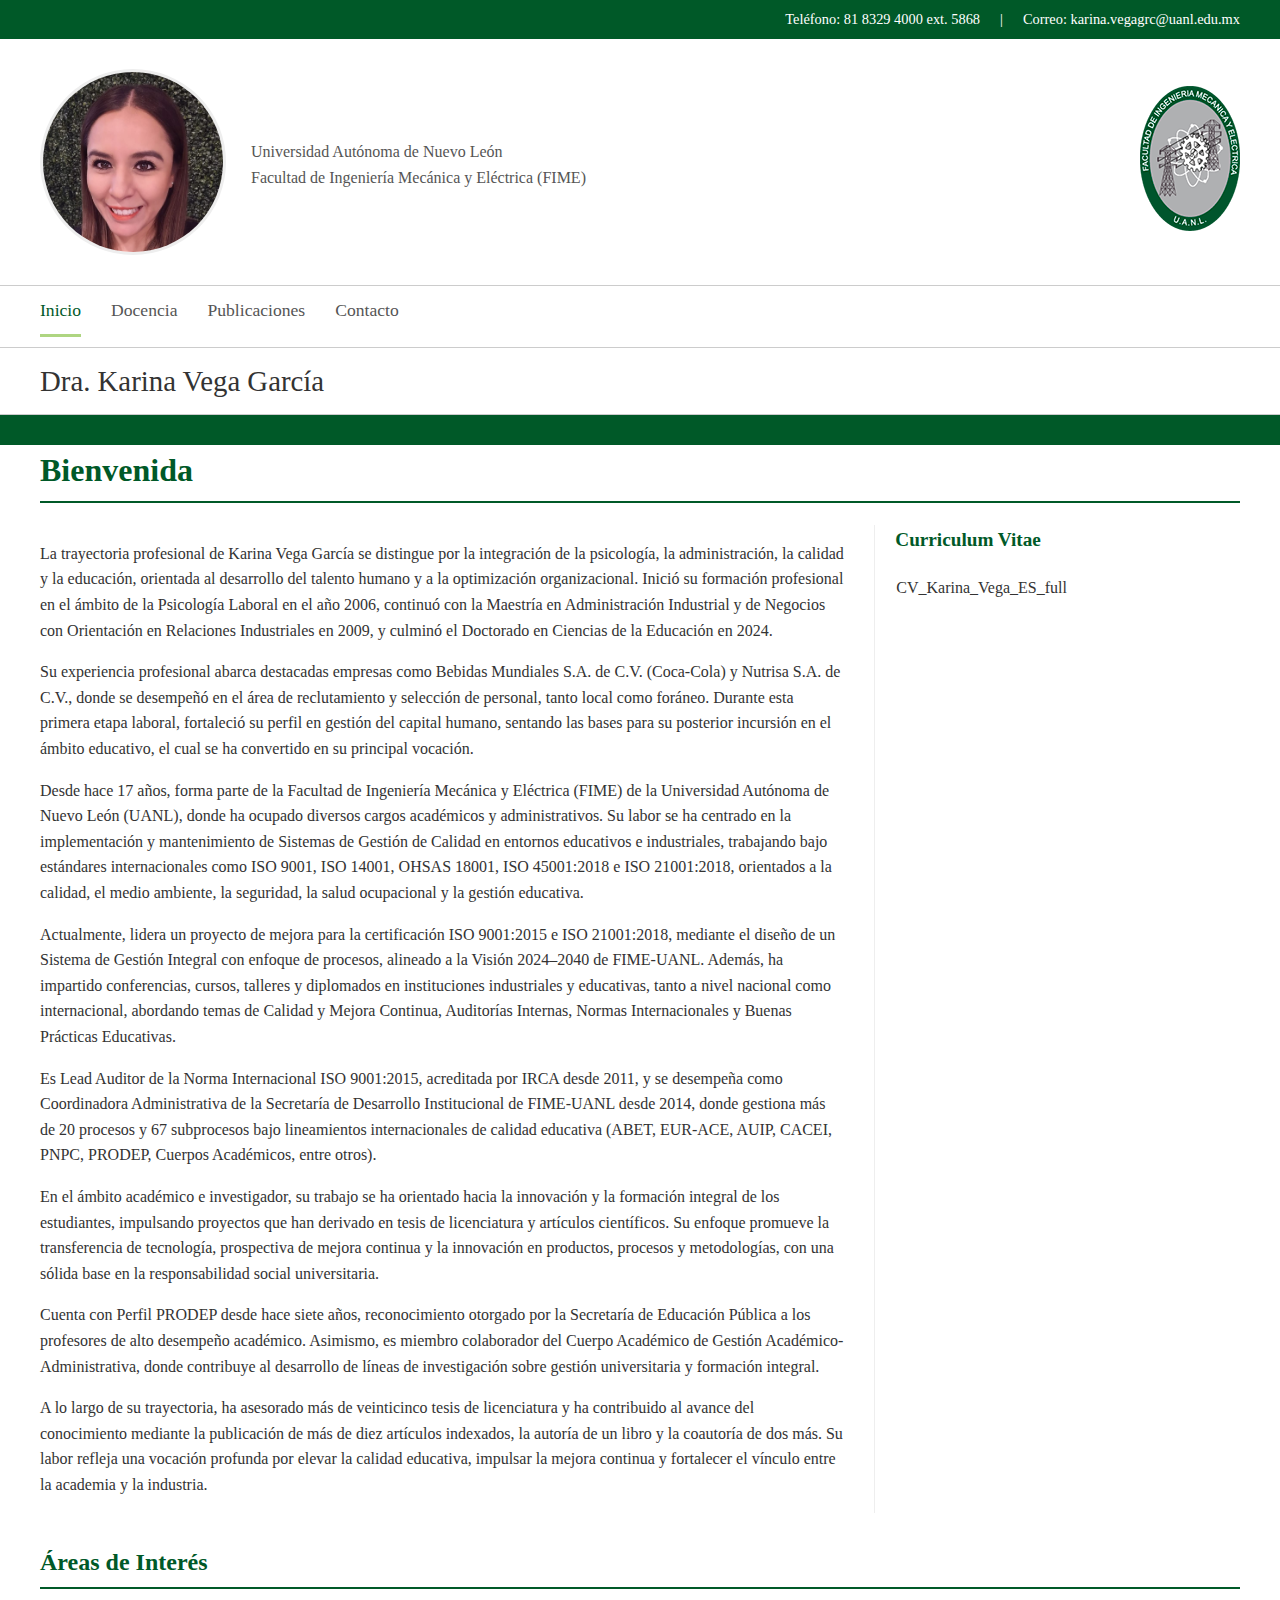
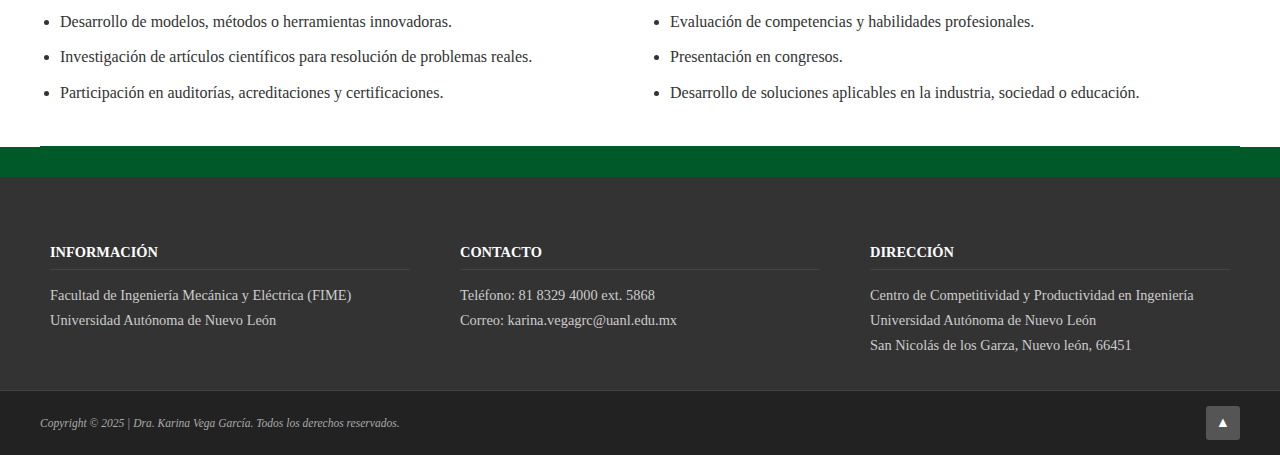
<file: index.html>
<!DOCTYPE html>
<html lang="es">
<head>
    <meta charset="UTF-8">
    <meta name="viewport" content="width=device-width, initial-scale=1.0">
    <title>Dra. Karina Vega García - Inicio</title>
    <link rel="stylesheet" href="styles.css"> 
</head>
<body>

    <div class="top-bar-wrapper">
        <div class="top-bar-content">
            <span>Teléfono: 81 8329 4000 ext. 5868</span> | <span>Correo: karina.vegagrc@uanl.edu.mx</span>
        </div>
    </div>

    <div class="header-main-wrapper">
        <div class="header-info-content">
            <div class="profile-header">
                <img src="karina_vega.jpg" alt="Foto de Perfil Dra. Karina Vega García" class="profile-pic-large">
                <div class="text-info">
                    <h2></h2> 
                    <p>Universidad Autónoma de Nuevo León</p>
                    <p>Facultad de Ingeniería Mecánica y Eléctrica (FIME)</p>
                </div>
            </div>
            <div class="university-logo">
                <img src="fime-logo.png" alt="Logo de la FIME" class="uni-logo"> 
            </div>
        </div>
        <hr class="header-separator">
    </div>

    <nav class="main-nav-lines">
        <div class="nav-content">
            <ul>
                <li><a href="index.html" class="active">Inicio</a></li>
                <li><a href="docencia.html">Docencia</a></li>
                <li><a href="publicaciones.html">Publicaciones</a></li>
                <li><a href="contacto.html">Contacto</a></li>
            </ul>
        </div>
    </nav>

    <section id="name-title" class="name-section-title">
        <div class="name-content-wrapper">
            <h1>Dra. Karina Vega García</h1>
        </div>
    </section>

    <div class="container-full-width"> 
        <div class="main-content">
            
            <section id="Inicio">
                <h1 class="section-title">Bienvenida</h1>
                
                <div class="bio-cv-container">
                    
                    <div class="bio-column">
                        
                        <p>La trayectoria profesional de Karina Vega García se distingue por la integración de la psicología, la administración, la calidad y la educación, orientada al desarrollo del talento humano y a la optimización organizacional. Inició su formación profesional en el ámbito de la Psicología Laboral en el año 2006, continuó con la Maestría en Administración Industrial y de Negocios con Orientación en Relaciones Industriales en 2009, y culminó el Doctorado en Ciencias de la Educación en 2024.</p>
                        
                        <p>Su experiencia profesional abarca destacadas empresas como Bebidas Mundiales S.A. de C.V. (Coca-Cola) y Nutrisa S.A. de C.V., donde se desempeñó en el área de reclutamiento y selección de personal, tanto local como foráneo. Durante esta primera etapa laboral, fortaleció su perfil en gestión del capital humano, sentando las bases para su posterior incursión en el ámbito educativo, el cual se ha convertido en su principal vocación.</p>

                        <p>Desde hace 17 años, forma parte de la Facultad de Ingeniería Mecánica y Eléctrica (FIME) de la Universidad Autónoma de Nuevo León (UANL), donde ha ocupado diversos cargos académicos y administrativos. Su labor se ha centrado en la implementación y mantenimiento de Sistemas de Gestión de Calidad en entornos educativos e industriales, trabajando bajo estándares internacionales como ISO 9001, ISO 14001, OHSAS 18001, ISO 45001:2018 e ISO 21001:2018, orientados a la calidad, el medio ambiente, la seguridad, la salud ocupacional y la gestión educativa.</p>

                        <p>Actualmente, lidera un proyecto de mejora para la certificación ISO 9001:2015 e ISO 21001:2018, mediante el diseño de un Sistema de Gestión Integral con enfoque de procesos, alineado a la Visión 2024–2040 de FIME-UANL. Además, ha impartido conferencias, cursos, talleres y diplomados en instituciones industriales y educativas, tanto a nivel nacional como internacional, abordando temas de Calidad y Mejora Continua, Auditorías Internas, Normas Internacionales y Buenas Prácticas Educativas.</p>

                        <p>Es Lead Auditor de la Norma Internacional ISO 9001:2015, acreditada por IRCA desde 2011, y se desempeña como Coordinadora Administrativa de la Secretaría de Desarrollo Institucional de FIME-UANL desde 2014, donde gestiona más de 20 procesos y 67 subprocesos bajo lineamientos internacionales de calidad educativa (ABET, EUR-ACE, AUIP, CACEI, PNPC, PRODEP, Cuerpos Académicos, entre otros).</p>

                        <p>En el ámbito académico e investigador, su trabajo se ha orientado hacia la innovación y la formación integral de los estudiantes, impulsando proyectos que han derivado en tesis de licenciatura y artículos científicos. Su enfoque promueve la transferencia de tecnología, prospectiva de mejora continua y la innovación en productos, procesos y metodologías, con una sólida base en la responsabilidad social universitaria.</p>

                        <p>Cuenta con Perfil PRODEP desde hace siete años, reconocimiento otorgado por la Secretaría de Educación Pública a los profesores de alto desempeño académico. Asimismo, es miembro colaborador del Cuerpo Académico de Gestión Académico-Administrativa, donde contribuye al desarrollo de líneas de investigación sobre gestión universitaria y formación integral.</p>
                        
                        <p>A lo largo de su trayectoria, ha asesorado más de veinticinco tesis de licenciatura y ha contribuido al avance del conocimiento mediante la publicación de más de diez artículos indexados, la autoría de un libro y la coautoría de dos más. Su labor refleja una vocación profunda por elevar la calidad educativa, impulsar la mejora continua y fortalecer el vínculo entre la academia y la industria.</p>

                    </div>
                    
                    <div class="cv-column">
                        <h2 class="cv-title">Curriculum Vitae</h2>
                        <a href="Karina_Vega_Garcia_CV.pdf" target="_blank" class="cv-download-link">CV_Karina_Vega_ES_full</a>
                    </div>
                </div>
                
                <h2 class="section-title">Áreas de Interés</h2>
                
                <div class="two-column-list">
                    <ul>
                        <li>Desarrollo de modelos, métodos o herramientas innovadoras.</li>
                        <li>Investigación de artículos científicos para resolución de problemas reales.</li>
                        <li>Participación en auditorías, acreditaciones y certificaciones.</li>
                        <li>Evaluación de competencias y habilidades profesionales.</li>
                        <li>Presentación en congresos.</li>
                        <li>Desarrollo de soluciones aplicables en la industria, sociedad o educación.</li>    
                    </ul>
                </div>
                </section>

            <hr>
        </div>
    </div>

    <footer>
        <div class="footer-widgets-wrapper">
            <div class="footer-content-columns">
                
                <div class="footer-column info">
                    <h3>INFORMACIÓN</h3>
                    <p>Facultad de Ingeniería Mecánica y Eléctrica (FIME)</p>
                    <p>Universidad Autónoma de Nuevo León</p>
                </div>

                <div class="footer-column contact">
                    <h3>CONTACTO</h3>
                    <p>Teléfono: 81 8329 4000 ext. 5868</p>
                    <p>Correo: karina.vegagrc@uanl.edu.mx</p>
                </div>

                <div class="footer-column address">
                    <h3>DIRECCIÓN</h3>
                    <p>Centro de Competitividad y Productividad en Ingeniería</p>
                    <p>Universidad Autónoma de Nuevo León</p>
                    <p>San Nicolás de los Garza, Nuevo león, 66451</p>
                </div>
                
            </div>
        </div>
        
        <div class="footer-copyright">
            <div class="copyright-content">
                <p>Copyright © 2025 | Dra. Karina Vega García. Todos los derechos reservados.</p>
                <a href="#top" class="back-to-top">▲</a>
            </div>
        </div>
    </footer>

</body>
</html>
</file>
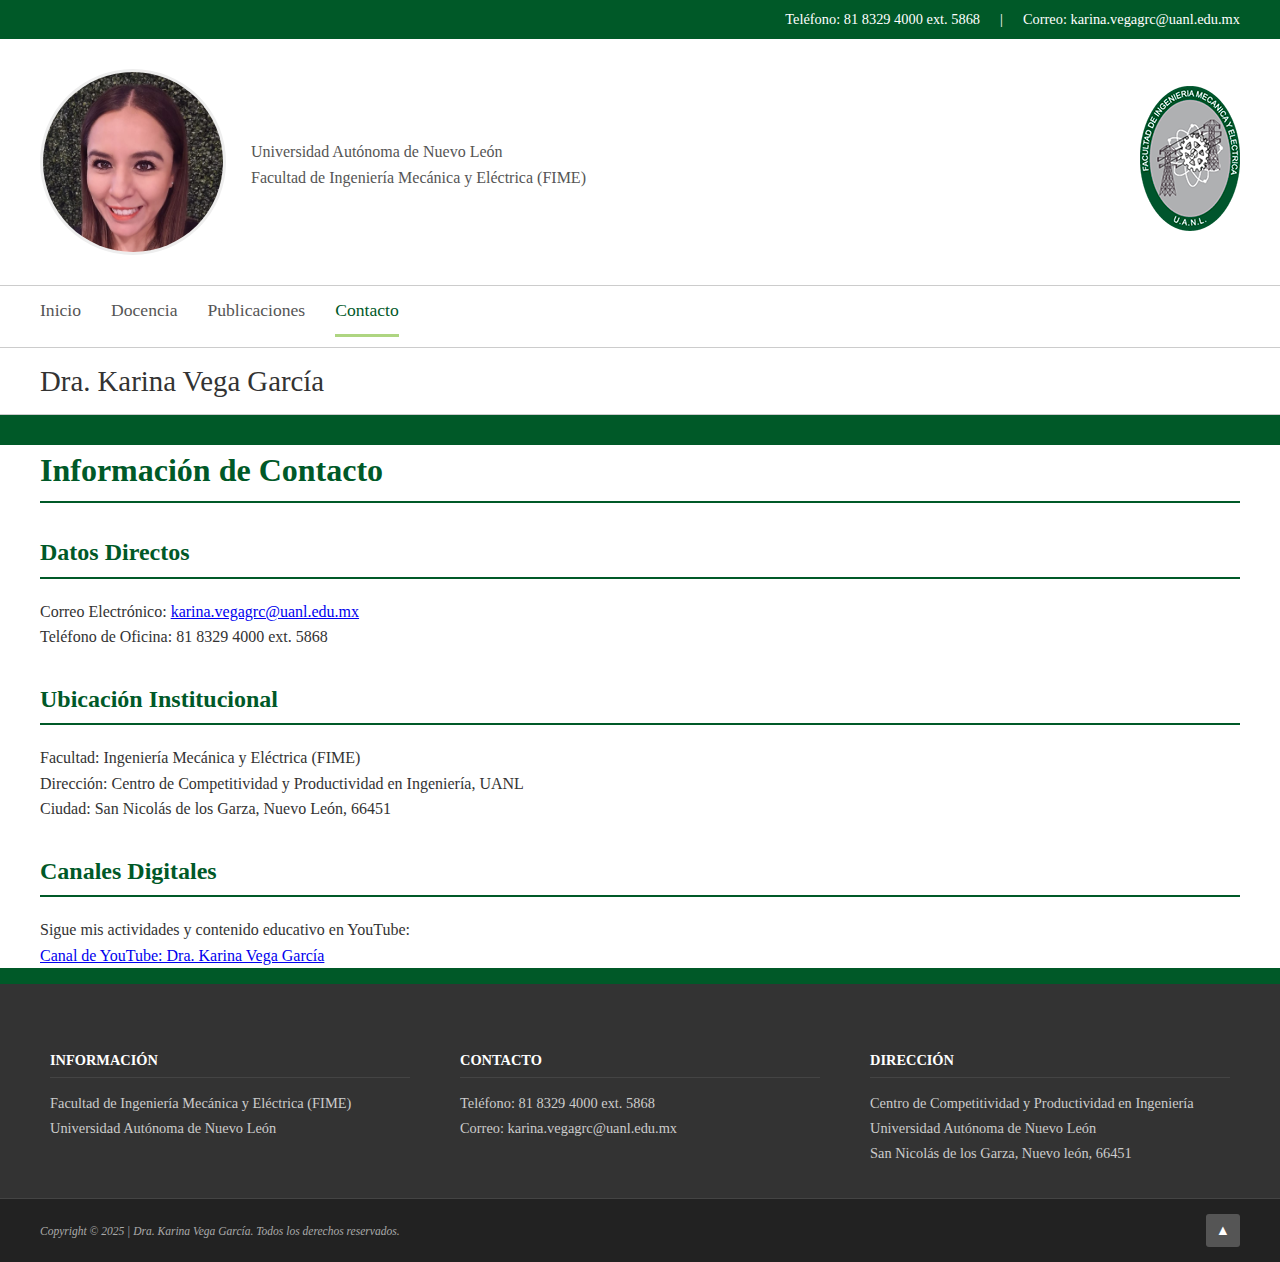
<file: contacto.html>
<!DOCTYPE html>
<html lang="es">
<head>
    <meta charset="UTF-8">
    <meta name="viewport" content="width=device-width, initial-scale=1.0">
    <title>Dra. Karina Vega García - Contacto</title>
    <link rel="stylesheet" href="styles.css"> 
</head>
<body>

    <div class="top-bar-wrapper">
        <div class="top-bar-content">
            <span>Teléfono: 81 8329 4000 ext. 5868</span> | <span>Correo: karina.vegagrc@uanl.edu.mx</span>
        </div>
    </div>

    <div class="header-main-wrapper">
        <div class="header-info-content">
            <div class="profile-header">
                <img src="karina_vega.jpg" alt="Foto de Perfil Dra. Karina Vega García" class="profile-pic-large">
                <div class="text-info">
                    <h2></h2> 
                    <p>Universidad Autónoma de Nuevo León</p>
                    <p>Facultad de Ingeniería Mecánica y Eléctrica (FIME)</p>
                </div>
            </div>
            <div class="university-logo">
                <img src="fime-logo.png" alt="Logo de la FIME" class="uni-logo"> 
            </div>
        </div>
        <hr class="header-separator">
    </div>

    <nav class="main-nav-lines">
        <div class="nav-content">
            <ul>
                <li><a href="index.html">Inicio</a></li>
                <li><a href="docencia.html">Docencia</a></li>
                <li><a href="publicaciones.html">Publicaciones</a></li>
                <li><a href="contacto.html" class="active">Contacto</a></li> </ul>
        </div>
    </nav>

    <section id="name-title" class="name-section-title">
        <div class="name-content-wrapper">
            <h1>Dra. Karina Vega García</h1>
        </div>
    </section>

    <div class="container-full-width"> 
        <div class="main-content">
            
            <section id="contact">
                <h1 class="section-title">Información de Contacto</h1>
                
                <h2 class="section-title">Datos Directos</h2>
                <p>
                    Correo Electrónico: <a href="mailto:karina.vegagrc@uanl.edu.mx">karina.vegagrc@uanl.edu.mx</a><br>
                    Teléfono de Oficina: 81 8329 4000 ext. 5868
                </p>

                <h2 class="section-title">Ubicación Institucional</h2>
                <p>
                    Facultad: Ingeniería Mecánica y Eléctrica (FIME)<br>
                    Dirección: Centro de Competitividad y Productividad en Ingeniería, UANL<br>
                    Ciudad: San Nicolás de los Garza, Nuevo León, 66451
                </p>
                
                <h2 class="section-title">Canales Digitales</h2>
                <p>
                    Sigue mis actividades y contenido educativo en YouTube:
                    <br>
                    <a href="https://www.youtube.com/@DraKarinaVegaGarc%C3%ADa" target="_blank">
                        Canal de YouTube: Dra. Karina Vega García
                    </a>
                </p>
            </section>
            
        </div>
    </div>

    <footer>
        <div class="footer-widgets-wrapper">
            <div class="footer-content-columns">
                
                <div class="footer-column info">
                    <h3>INFORMACIÓN</h3>
                    <p>Facultad de Ingeniería Mecánica y Eléctrica (FIME)</p>
                    <p>Universidad Autónoma de Nuevo León</p>
                </div>

                <div class="footer-column contact">
                    <h3>CONTACTO</h3>
                    <p>Teléfono: 81 8329 4000 ext. 5868</p>
                    <p>Correo: karina.vegagrc@uanl.edu.mx</p>
                </div>

                <div class="footer-column address">
                    <h3>DIRECCIÓN</h3>
                    <p>Centro de Competitividad y Productividad en Ingeniería</p>
                    <p>Universidad Autónoma de Nuevo León</p>
                    <p>San Nicolás de los Garza, Nuevo león, 66451</p>
                </div>
                
            </div>
        </div>
        
        <div class="footer-copyright">
            <div class="copyright-content">
                <p>Copyright © 2025 | Dra. Karina Vega García. Todos los derechos reservados.</p>
                <a href="#top" class="back-to-top">▲</a>
            </div>
        </div>
    </footer>

</body>
</html>
</file>
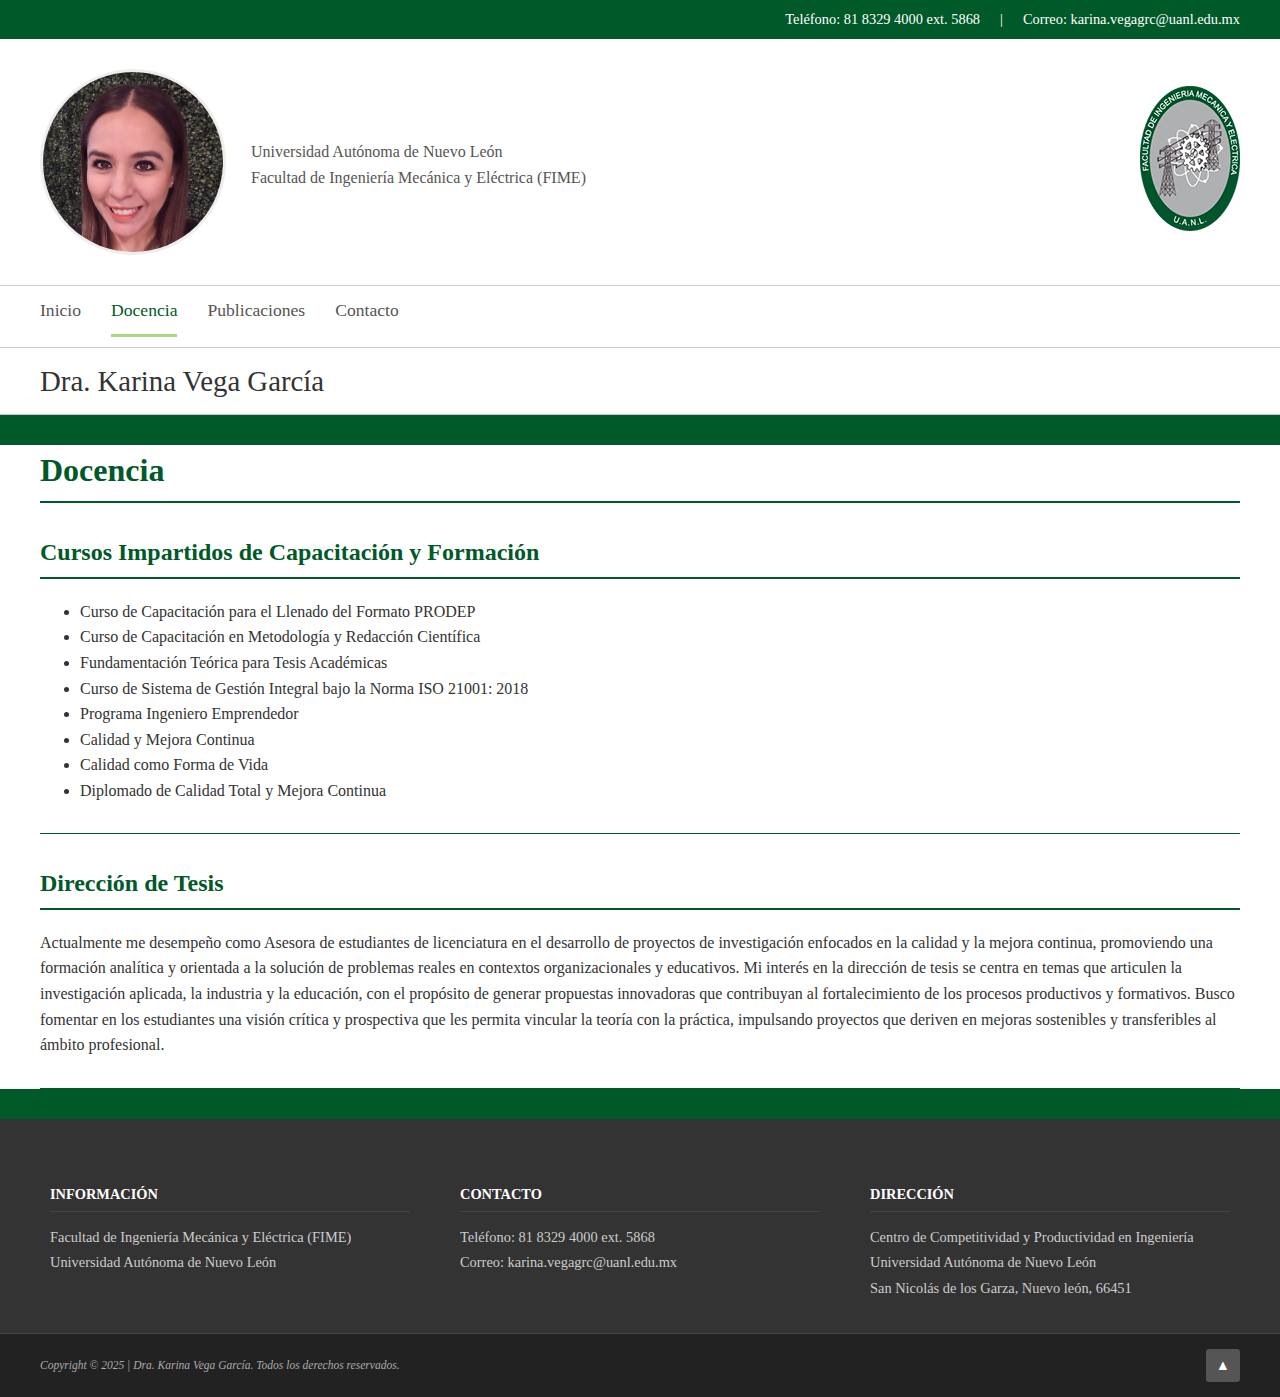
<file: docencia.html>
<!DOCTYPE html>
<html lang="es">
<head>
    <meta charset="UTF-8">
    <meta name="viewport" content="width=device-width, initial-scale=1.0">
    <title>Dra. Karina Vega García - Docencia</title>
    <link rel="stylesheet" href="styles.css"> 
</head>
<body>

    <div class="top-bar-wrapper">
        <div class="top-bar-content">
            <span>Teléfono: 81 8329 4000 ext. 5868</span> | <span>Correo: karina.vegagrc@uanl.edu.mx</span>
        </div>
    </div>

    <div class="header-main-wrapper">
        <div class="header-info-content">
            <div class="profile-header">
                <img src="karina_vega.jpg" alt="Foto de Perfil Dra. Karina Vega García" class="profile-pic-large">
                <div class="text-info">
                    <h2></h2> 
                    <p>Universidad Autónoma de Nuevo León</p>
                    <p>Facultad de Ingeniería Mecánica y Eléctrica (FIME)</p>
                </div>
            </div>
            <div class="university-logo">
                <img src="fime-logo.png" alt="Logo de la FIME" class="uni-logo"> 
            </div>
        </div>
        <hr class="header-separator">
    </div>

    <nav class="main-nav-lines">
        <div class="nav-content">
            <ul>
                <li><a href="index.html">Inicio</a></li>
                <li><a href="docencia.html" class="active">Docencia</a></li>
                <li><a href="publicaciones.html">Publicaciones</a></li>
                <li><a href="contacto.html">Contacto</a></li>
            </ul>
        </div>
    </nav>

    <section id="name-title" class="name-section-title">
        <div class="name-content-wrapper">
            <h1>Dra. Karina Vega García</h1>
        </div>
    </section>

    <div class="container-full-width"> 
        <div class="main-content">
            
            <section id="teaching">
                <h1 class="section-title">Docencia</h1>
                
                <h2 class="section-title">Cursos Impartidos de Capacitación y Formación</h2>
                <ul>
                    <li>Curso de Capacitación para el Llenado del Formato PRODEP</li>
                    <li>Curso de Capacitación en Metodología y Redacción Científica</li>
                    <li>Fundamentación Teórica para Tesis Académicas</li>
                    <li>Curso de Sistema de Gestión Integral bajo la Norma ISO 21001: 2018</li>
                    <li>Programa Ingeniero Emprendedor</li>
                    <li>Calidad y Mejora Continua</li>
                    <li>Calidad como Forma de Vida</li>
                    <li>Diplomado de Calidad Total y Mejora Continua</li>
                </ul>
                
                <hr>
                
                <h2 class="section-title">Dirección de Tesis</h2>
                <p>Actualmente me desempeño como Asesora de estudiantes de licenciatura en el desarrollo de proyectos de investigación enfocados en la calidad y la mejora continua, promoviendo una formación analítica y orientada a la solución de problemas reales en contextos organizacionales y educativos. Mi interés en la dirección de tesis se centra en temas que articulen la investigación aplicada, la industria y la educación, con el propósito de generar propuestas innovadoras que contribuyan al fortalecimiento de los procesos productivos y formativos. Busco fomentar en los estudiantes una visión crítica y prospectiva que les permita vincular la teoría con la práctica, impulsando proyectos que deriven en mejoras sostenibles y transferibles al ámbito profesional.</p>
                
            </section>

            <hr>
            
        </div>
    </div>

    <footer>
        <div class="footer-widgets-wrapper">
            <div class="footer-content-columns">
                
                <div class="footer-column info">
                    <h3>INFORMACIÓN</h3>
                    <p>Facultad de Ingeniería Mecánica y Eléctrica (FIME)</p>
                    <p>Universidad Autónoma de Nuevo León</p>
                </div>

                <div class="footer-column contact">
                    <h3>CONTACTO</h3>
                    <p>Teléfono: 81 8329 4000 ext. 5868</p>
                    <p>Correo: karina.vegagrc@uanl.edu.mx</p>
                </div>

                <div class="footer-column address">
                    <h3>DIRECCIÓN</h3>
                    <p>Centro de Competitividad y Productividad en Ingeniería</p>
                    <p>Universidad Autónoma de Nuevo León</p>
                    <p>San Nicolás de los Garza, Nuevo león, 66451</p>
                </div>
                
            </div>
        </div>
        
        <div class="footer-copyright">
            <div class="copyright-content">
                <p>Copyright © 2025 | Dra. Karina Vega García. Todos los derechos reservados.</p>
                <a href="#top" class="back-to-top">▲</a>
            </div>
        </div>
    </footer>

</body>
</html>
</file>
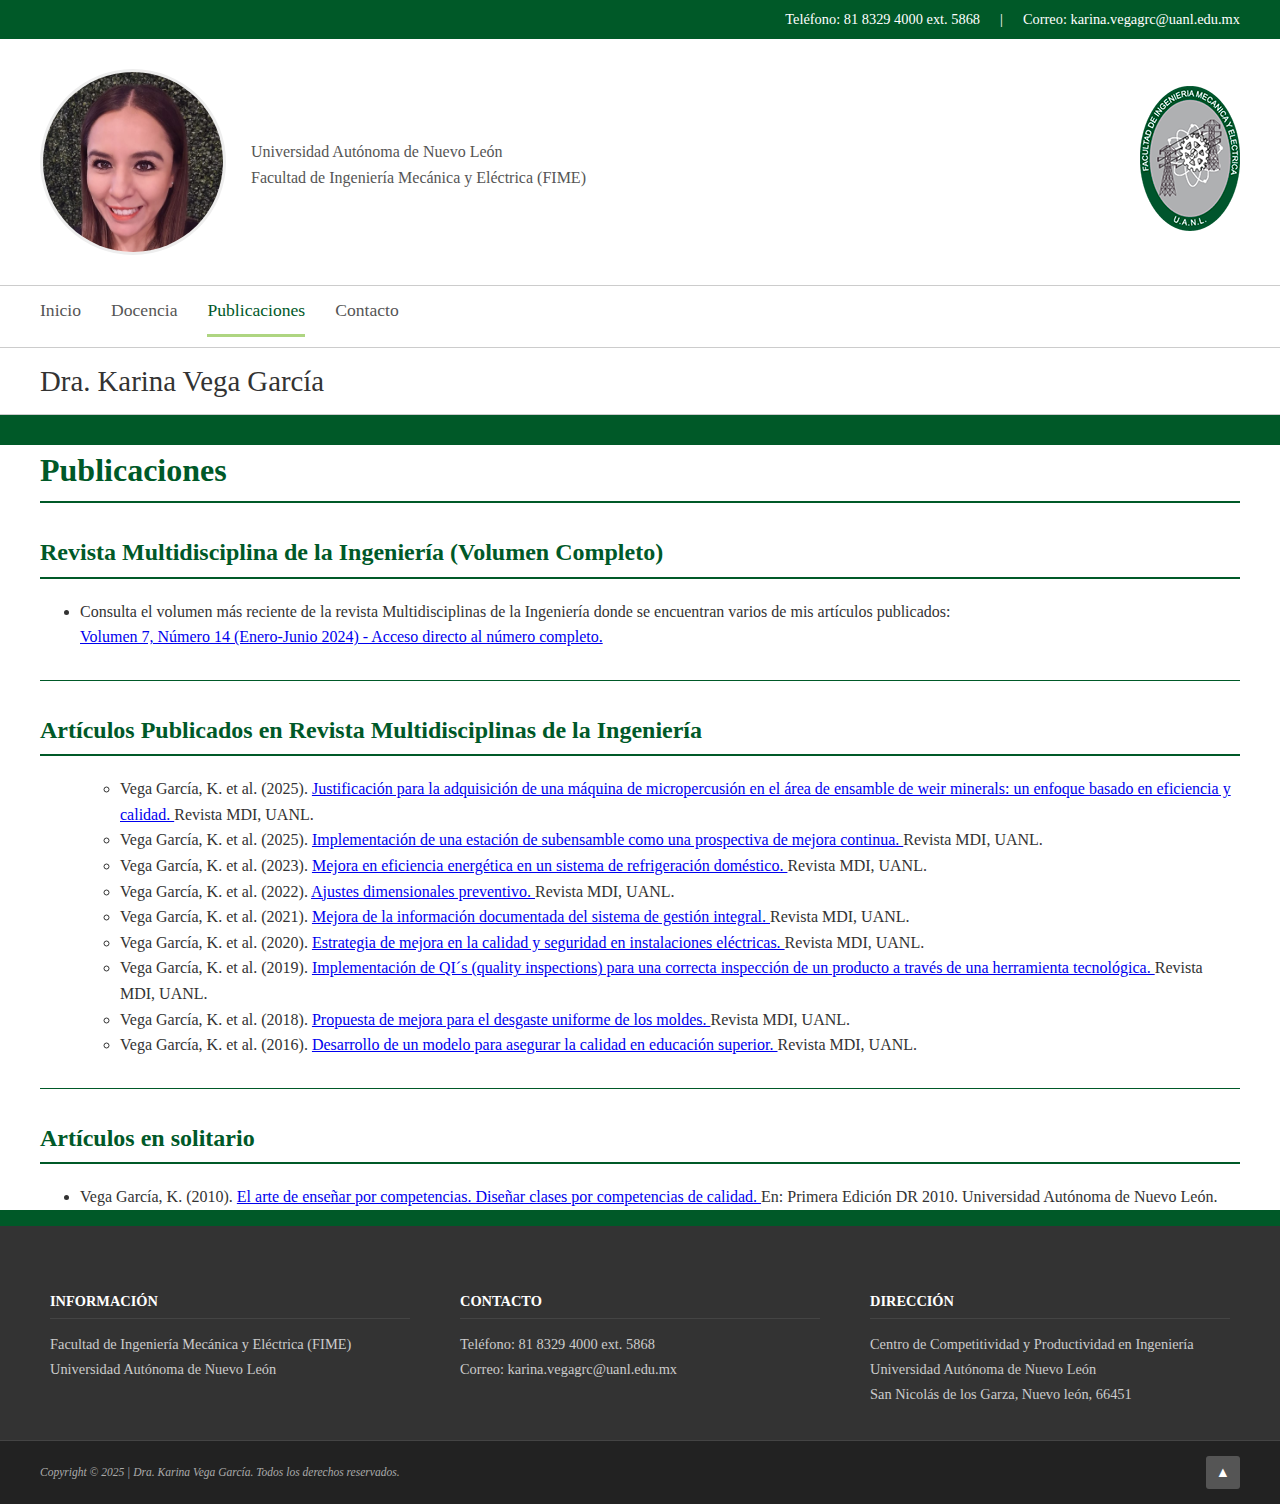
<file: publicaciones.html>
<!DOCTYPE html>
<html lang="es">
<head>
    <meta charset="UTF-8">
    <meta name="viewport" content="width=device-width, initial-scale=1.0">
    <title>Dra. Karina Vega García - Publicaciones</title>
    <link rel="stylesheet" href="styles.css"> 
</head>
<body>

    <div class="top-bar-wrapper">
        <div class="top-bar-content">
            <span>Teléfono: 81 8329 4000 ext. 5868</span> | <span>Correo: karina.vegagrc@uanl.edu.mx</span>
        </div>
    </div>

    <div class="header-main-wrapper">
        <div class="header-info-content">
            <div class="profile-header">
                <img src="karina_vega.jpg" alt="Foto de Perfil Dra. Karina Vega García" class="profile-pic-large">
                <div class="text-info">
                    <h2></h2> 
                    <p>Universidad Autónoma de Nuevo León</p>
                    <p>Facultad de Ingeniería Mecánica y Eléctrica (FIME)</p>
                </div>
            </div>
            <div class="university-logo">
                <img src="fime-logo.png" alt="Logo de la FIME" class="uni-logo"> 
            </div>
        </div>
        <hr class="header-separator">
    </div>

    <nav class="main-nav-lines">
        <div class="nav-content">
            <ul>
                <li><a href="index.html">Inicio</a></li>
                <li><a href="docencia.html">Docencia</a></li>
                <li><a href="publicaciones.html" class="active">Publicaciones</a></li>
                <li><a href="contacto.html">Contacto</a></li>
            </ul>
        </div>
    </nav>

    <section id="name-title" class="name-section-title">
        <div class="name-content-wrapper">
            <h1>Dra. Karina Vega García</h1>
        </div>
    </section>

    <div class="container-full-width"> 
        <div class="main-content">
            
            <section id="publications">
                <h1 class="section-title">Publicaciones</h1>
                
                <h2 class="section-title">Revista Multidisciplina de la Ingeniería (Volumen Completo)</h2>
                <ul>
                    <li>
                        Consulta el volumen más reciente de la revista Multidisciplinas de la Ingeniería donde se encuentran varios de mis artículos publicados:
                        <br>
                        <a href="https://mdi.uanl.mx/index.php/revista/issue/view/22" target="_blank">
                            Volumen 7, Número 14 (Enero-Junio 2024) - Acceso directo al número completo.
                        </a>
                    </li>
                </ul>
                <hr>

                <h2 class="section-title">Artículos Publicados en Revista Multidisciplinas de la Ingeniería</h2>
                <ul>

                     <ul>
    <li>
        Vega García, K. et al. (2025).
        <a href="https://mdi.uanl.mx/index.php/revista/article/view/329" target="_blank">
            Justificación para la adquisición de una máquina de micropercusión en el área de ensamble de weir minerals: un enfoque basado en eficiencia y calidad.
        </a>
        Revista MDI, UANL.
    </li>

    <li>
        Vega García, K. et al. (2025).
        <a href="https://mdi.uanl.mx/index.php/revista/article/view/331" target="_blank">
            Implementación de una estación de subensamble como una prospectiva de mejora continua.
        </a>
        Revista MDI, UANL.
    </li>

    <li>
        Vega García, K. et al. (2023).
        <a href="https://mdi.uanl.mx/index.php/revista/article/view/309" target="_blank">
            Mejora en eficiencia energética en un sistema de refrigeración doméstico.
        </a>
        Revista MDI, UANL.
    </li>

    <li>
        Vega García, K. et al. (2022).
        <a href="https://mdi.uanl.mx/index.php/revista/article/view/295" target="_blank">
            Ajustes dimensionales preventivo.
        </a>
        Revista MDI, UANL.
    </li>

    <li>
        Vega García, K. et al. (2021).
        <a href="https://mdi.uanl.mx/index.php/revista/article/view/270" target="_blank">
            Mejora de la información documentada del sistema de gestión integral.
        </a>
        Revista MDI, UANL.
    </li>

    <li>
        Vega García, K. et al. (2020).
        <a href="https://mdi.uanl.mx/index.php/revista/article/view/241" target="_blank">
            Estrategia de mejora en la calidad y seguridad en instalaciones eléctricas.
        </a>
        Revista MDI, UANL.
    </li>

    <li>
        Vega García, K. et al. (2019).
        <a href="https://mdi.uanl.mx/index.php/revista/article/view/226" target="_blank">
            Implementación de QI´s (quality inspections) para una correcta inspección de un producto a través de una herramienta tecnológica.
        </a>
        Revista MDI, UANL.
    </li>

    <li>
        Vega García, K. et al. (2018).
        <a href="https://mdi.uanl.mx/index.php/revista/article/view/205" target="_blank">
            Propuesta de mejora para el desgaste uniforme de los moldes.
        </a>
        Revista MDI, UANL.
    </li>

    <li>
        Vega García, K. et al. (2016).
        <a href="https://mdi.uanl.mx/index.php/revista/article/view/177" target="_blank">
            Desarrollo de un modelo para asegurar la calidad en educación superior.
        </a>
        Revista MDI, UANL.
    </li>
</ul>
                    
                </ul>
                <hr>

                <h2 class="section-title">Artículos en solitario</h2>
                <ul>
                    <li>
                        Vega García, K. (2010). 
                        <a href="https://scholar.google.com/scholar?hl=es&as_sdt=0,5&cluster=15657318764604709361" target="_blank">
                           El arte de enseñar por competencias. Diseñar clases por competencias de calidad.
                        </a>
                        En: Primera Edición DR 2010. Universidad Autónoma de Nuevo León.
                    </li>
                </ul>
                
            </section>
            
        </div>
    </div>

    <footer>
        <div class="footer-widgets-wrapper">
            <div class="footer-content-columns">
                
                <div class="footer-column info">
                    <h3>INFORMACIÓN</h3>
                    <p>Facultad de Ingeniería Mecánica y Eléctrica (FIME)</p>
                    <p>Universidad Autónoma de Nuevo León</p>
                </div>

                <div class="footer-column contact">
                    <h3>CONTACTO</h3>
                    <p>Teléfono: 81 8329 4000 ext. 5868</p>
                    <p>Correo: karina.vegagrc@uanl.edu.mx</p>
                </div>

                <div class="footer-column address">
                    <h3>DIRECCIÓN</h3>
                    <p>Centro de Competitividad y Productividad en Ingeniería</p>
                    <p>Universidad Autónoma de Nuevo León</p>
                    <p>San Nicolás de los Garza, Nuevo león, 66451</p>
                </div>
                
            </div>
        </div>
        
        <div class="footer-copyright">
            <div class="copyright-content">
                <p>Copyright © 2025 | Dra. Karina Vega García. Todos los derechos reservados.</p>
                <a href="#top" class="back-to-top">▲</a>
            </div>
        </div>
    </footer>

</body>
</html>
</file>
<file: styles.css>
/* COLORES BASE */
:root {
    --color-primary-dark: #005928; /* Verde Oscuro Institucional */
    --color-accent-light: #aed581; /* Verde Claro de Acento */
    --color-text-dark: #333;
    --color-text-light: #555;
    --color-white: #ffffff;
    --color-footer-dark: #333333; 
    --color-footer-copyright: #222222; 
    --max-content-width: 1200px;
}

/* ESTILOS CSS GENERALES */
body {
    font-family: 'Georgia', serif;
    color: var(--color-text-dark);
    line-height: 1.6;
    margin: 0;
    padding: 0;
    background-color: var(--color-primary-dark); 
    min-height: unset; 
}

/* SOLUCIÓN DE EMERGENCIA PARA IMÁGENES */
img {
    max-width: 100%;
    height: auto;
}

/* --- 1. BARRA SUPERIOR (TOP-BAR) --- */
.top-bar-wrapper {
    background-color: var(--color-primary-dark); 
    width: 100%;
}

.top-bar-content {
    max-width: var(--max-content-width); 
    margin: 0 auto; 
    padding: 8px 40px; 
    font-size: 0.9em;
    color: var(--color-white); 
    display: flex; 
    justify-content: flex-end; 
    gap: 20px;
}

/* --- 2. ENCABEZADO PRINCIPAL (FOTO + INFO + LOGO) --- */
.header-main-wrapper {
    background-color: var(--color-white);
}

.header-info-content {
    max-width: var(--max-content-width); 
    margin: 0 auto; 
    display: flex;
    justify-content: space-between; 
    align-items: center; 
    padding: 30px 40px; 
}

.profile-header {
    display: flex; 
    align-items: center;
}

.profile-pic-large {
    width: 180px; 
    height: 180px;
    border-radius: 50%;
    margin-right: 25px;
    border: 3px solid #eee; 
    object-fit: cover; 
    flex-shrink: 0; 
}

.text-info h2 {
    color: var(--color-text-dark); 
    margin: 0 0 5px 0;
    font-size: 1.2em; 
    font-weight: normal;
    padding-bottom: 0;
    border-bottom: none;
}

.text-info p {
    margin: 0;
    font-size: 1em;
    color: var(--color-text-light);
}

.university-logo .uni-logo {
    max-width: 180px; 
    height: auto;
    align-self: center; 
}

.header-separator {
    border: 0;
    height: 1px;
    background: #ccc;
    margin: 0;
}

/* --- 3. SECCIÓN DEL NOMBRE (DRA. KARINA VEGA GARCÍA) --- */
.name-section-title {
    background-color: var(--color-white); 
    border-bottom: 1px solid #ccc;
    margin-bottom: 0; 
}

.name-content-wrapper {
    max-width: var(--max-content-width); 
    margin: 0 auto;
    padding: 10px 40px; 
}

.name-section-title h1 {
    font-size: 1.8em;
    font-weight: normal;
    color: var(--color-text-dark);
    margin: 0;
    padding: 0;
    border-bottom: none; 
}

/* --- 4. NAVEGACIÓN PRINCIPAL (MENÚ) --- */
.main-nav-lines {
    background-color: var(--color-white); 
    border-bottom: 1px solid #ccc; 
}

.nav-content {
    max-width: var(--max-content-width); 
    margin: 0 auto;
    padding: 0 40px 10px 40px; 
}

.main-nav-lines ul {
    list-style-type: none; 
    padding: 0;
    margin: 0;
    display: flex;
    justify-content: flex-start; 
    gap: 30px; 
}

.main-nav-lines ul li a {
    display: block;
    padding: 10px 0;
    text-decoration: none;
    color: var(--color-text-light); 
    font-weight: normal; 
    font-size: 1.1em;
    
    border-bottom: 3px solid transparent; 
    transition: border-bottom 0.3s, color 0.3s;
}

.main-nav-lines ul li a:hover, .main-nav-lines ul li a.active {
    color: var(--color-primary-dark); 
    border-bottom: 3px solid var(--color-accent-light); 
}

/* --- 5. CONTENEDOR PRINCIPAL Y CONTENIDO --- */
.container-full-width {
    display: block; 
    margin: 0 auto; 
    max-width: var(--max-content-width); 
    background-color: var(--color-white); 
    padding: 0 40px; 
    min-height: 50vh; 
    margin-top: 0; 
}

.main-content {
    padding: 0; 
}

.section-title {
    color: var(--color-primary-dark); 
    border-bottom: 2px solid var(--color-primary-dark); 
    padding-bottom: 5px;
    margin-top: 30px; 
}

hr {
    border: 0;
    height: 1px;
    background: var(--color-primary-dark); 
    margin: 30px 0;
}

/* ========================================= */
/* === ESTILOS ESPECÍFICOS DE SECCIONES === */
/* ========================================= */

/* --- BIOGRAFÍA Y CV --- */
.bio-cv-container {
    display: flex;
    justify-content: space-between;
    gap: 30px;
}

.bio-column {
    flex-basis: 70%;
}

.cv-column {
    flex-basis: 30%;
    text-align: left;
    padding-left: 20px; 
    border-left: 1px solid #eee; 
}

.cv-column .cv-title {
    font-size: 1.2em; 
    color: var(--color-primary-dark); 
    margin-top: 0;
    margin-bottom: 10px;
    border-bottom: none; 
    padding-bottom: 0;
}

.cv-download-link {
    display: block; 
    padding: 8px 0; 
    color: var(--color-text-dark); 
    text-decoration: none; 
    font-size: 1em;
    border: 1px solid transparent; 
    transition: all 0.2s ease-in-out;
}

.cv-download-link:hover {
    color: var(--color-primary-dark);
    text-decoration: underline; 
}

/* --- ÁREAS DE INTERÉS (DOS COLUMNAS) --- */
.two-column-list ul {
    list-style-type: disc; 
    padding-left: 20px; 
    margin: 0;
    
    /* PROPIEDAD CLAVE: Divide la lista en 2 columnas */
    column-count: 2;
    column-gap: 40px; 
    
    -webkit-column-count: 2;
    -webkit-column-gap: 40px;
    -moz-column-count: 2;
    -moz-column-gap: 40px;
}

.two-column-list li {
    break-inside: avoid;
    -webkit-column-break-inside: avoid;
    page-break-inside: avoid;
    margin-bottom: 10px;
}


/* --- FOOTER STYLES --- */
footer {
    background-color: var(--color-footer-dark);
    color: var(--color-white);
    font-size: 0.9em;
    padding-top: 20px;
}

.footer-widgets-wrapper {
    padding: 20px 0;
    border-bottom: 1px solid #444;
}

.footer-content-columns {
    display: flex;
    justify-content: space-between;
    max-width: var(--max-content-width);
    margin: 0 auto;
    padding: 0 40px;
}

.footer-column {
    width: 30%; 
    padding: 10px;
}

.footer-column h3 {
    color: var(--color-white);
    font-size: 1em;
    font-weight: bold;
    margin-bottom: 15px;
    border-bottom: 1px solid #444; 
    padding-bottom: 5px;
}

.footer-column p {
    margin: 5px 0;
    color: #ccc;
    line-height: 1.4;
}

.footer-copyright {
    background-color: var(--color-footer-copyright);
    padding: 15px 0;
}

.footer-copyright p {
    margin: 0;
    font-size: 0.8em;
    color: #aaa;
    font-style: italic; /* Cursiva para el copyright */
}

.copyright-content {
    display: flex;
    justify-content: space-between;
    align-items: center;
    max-width: var(--max-content-width);
    margin: 0 auto;
    padding: 0 40px;
}

.back-to-top {
    color: #fff;
    text-decoration: none;
    background-color: #555; 
    padding: 5px 10px;
    border-radius: 3px;
    transition: background-color 0.3s;
}

.back-to-top:hover {
    background-color: var(--color-primary-dark);
}


/* ========================================= */
/* === MEDIA QUERIES (RESPONSIVE) === */
/* ========================================= */

@media (max-width: 768px) {
    /* AJUSTES GENERALES DEL CONTENIDO */
    .top-bar-content,
    .header-info-content,
    .nav-content,
    .name-content-wrapper,
    .container-full-width,
    .footer-content-columns {
        padding-left: 15px;
        padding-right: 15px;
    }
    
    /* 1. BARRA SUPERIOR */
    .top-bar-content {
        background-color: var(--color-primary-dark);
        color: var(--color-white);
        flex-direction: column; 
        align-items: flex-start; 
        gap: 5px;
        font-size: 1em; 
    }

    /* 2. ENCABEZADO (Foto, Info, Logo) */
    .header-info-content {
        flex-direction: column; 
        align-items: flex-start; 
        padding-top: 20px;
        padding-bottom: 20px;
    }
    
    .profile-header {
        flex-direction: row; 
        align-items: center;
        width: 100%;
        justify-content: flex-start; 
    }
    
    .profile-pic-large {
        width: 100px; 
        height: 100px;
        margin-right: 15px;
        margin-bottom: 0;
    }
    
    .text-info {
        text-align: left;
    }

    .text-info p {
        font-size: 0.9em;
    }
    
    .university-logo {
        width: auto;
        text-align: center;
        padding-top: 20px;
        margin-top: 20px;
        border-top: 1px solid #eee; 
        align-self: center; 
    }
    
    .university-logo .uni-logo {
        max-width: 120px; 
    }

    /* 3. MENÚ DE NAVEGACIÓN */
    .main-nav-lines ul {
        display: block; 
        flex-direction: column; 
        gap: 0; 
        justify-content: flex-start; 
        list-style-type: disc !important; 
        padding-left: 20px; 
    }
    
    .main-nav-lines ul li {
        margin-bottom: 5px;
        margin-left: 20px;
        border-bottom: none !important; 
    }
    
    .main-nav-lines ul li a {
        padding: 5px 0;
        color: var(--color-text-dark) !important; 
    }

    /* 4. BIOGRAFÍA Y CV (Apilado en móvil) */
    .bio-cv-container {
        flex-direction: column; 
    }

    .bio-column,
    .cv-column {
        flex-basis: 100%;
        text-align: left; 
        border-left: none; 
        padding-left: 0; 
    }
    
    .cv-column {
        padding-top: 20px; 
        border-top: 1px solid #eee; 
        margin-top: 20px; 
    }

    /* 5. ÁREAS DE INTERÉS (Una columna en móvil) */
    .two-column-list ul {
        column-count: 1; 
        column-gap: 0;
        -webkit-column-count: 1;
        -moz-column-count: 1;
    }

    /* 6. PIE DE PÁGINA (FOOTER) */
    .footer-content-columns {
        flex-direction: column; 
        gap: 10px;
    }

    .footer-column {
        width: 100%; 
        padding: 10px 0;
        border-bottom: 1px dashed #444; 
    }
    
    .footer-column:last-child {
        border-bottom: none;
    }
    
    .copyright-content {
        flex-direction: column;
        gap: 10px;
        align-items: center;
    }

    .back-to-top {
        display: none; 
    }
}
</file>
